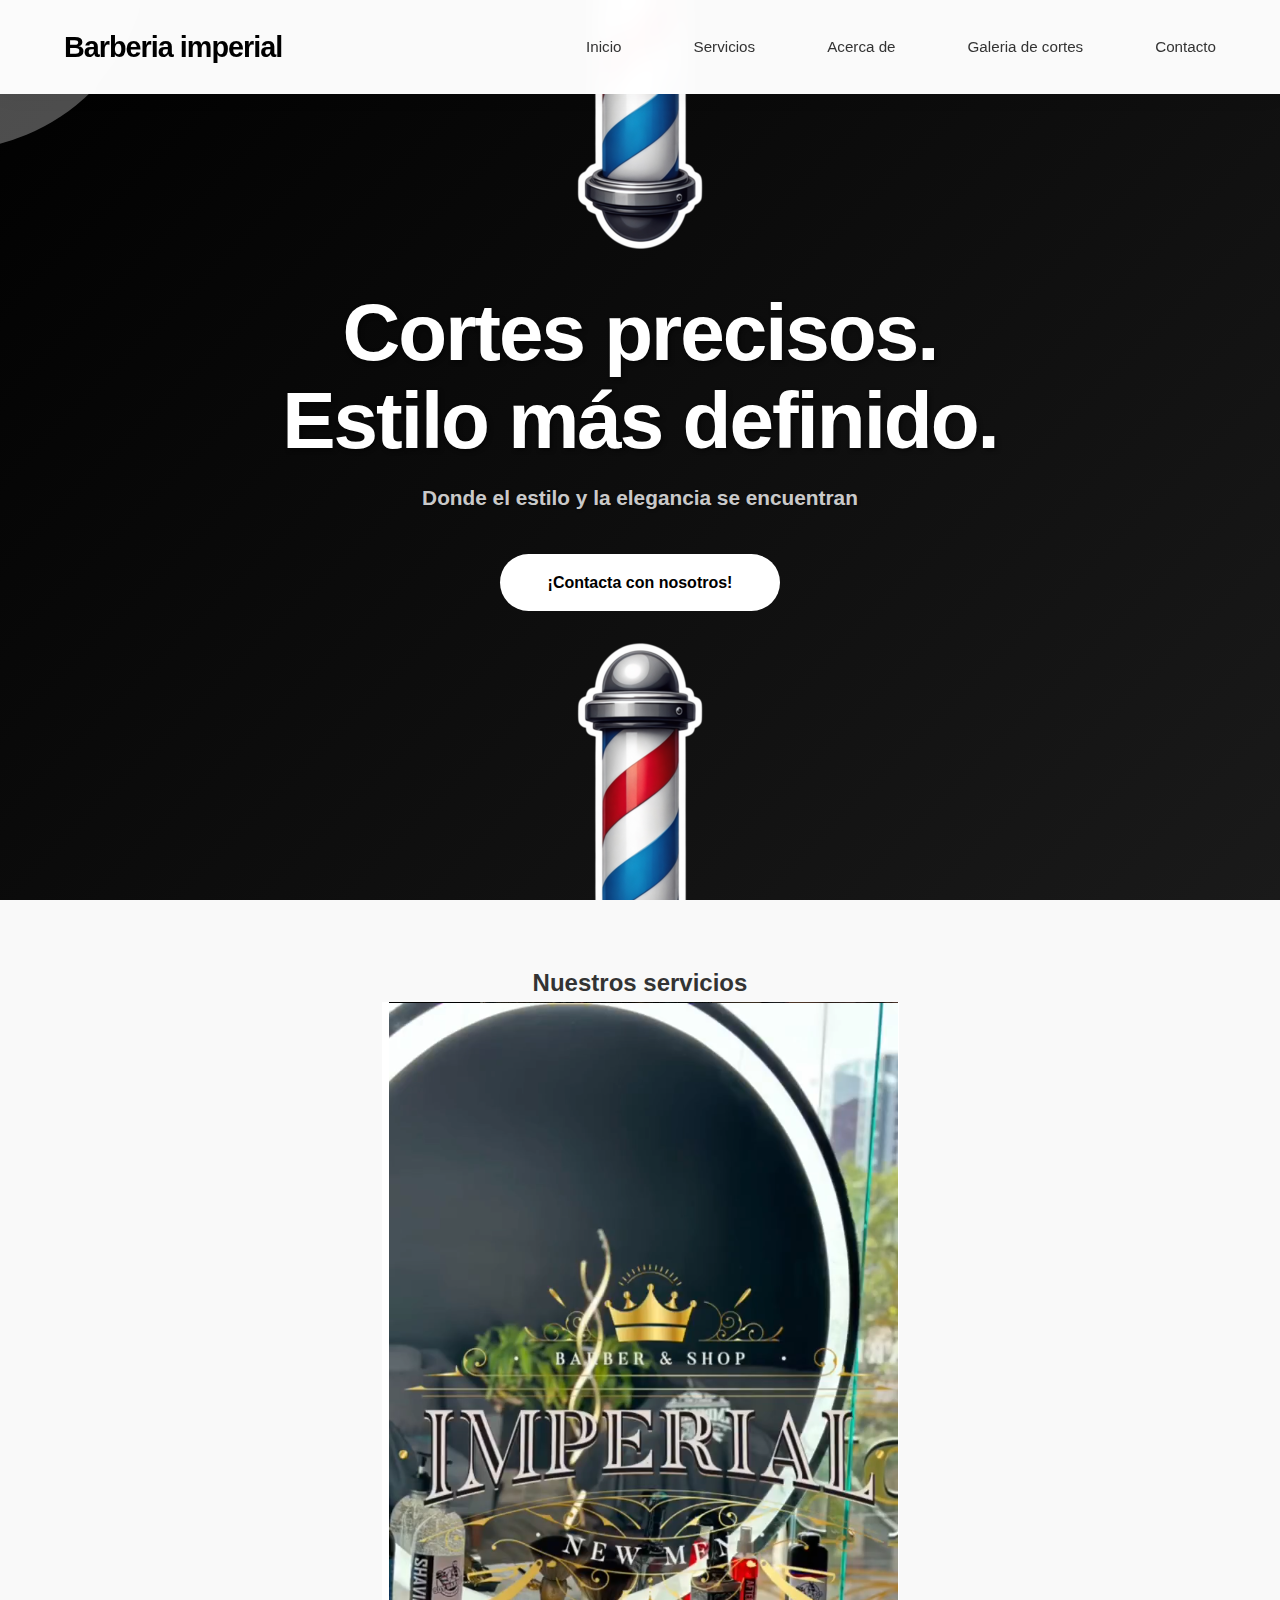
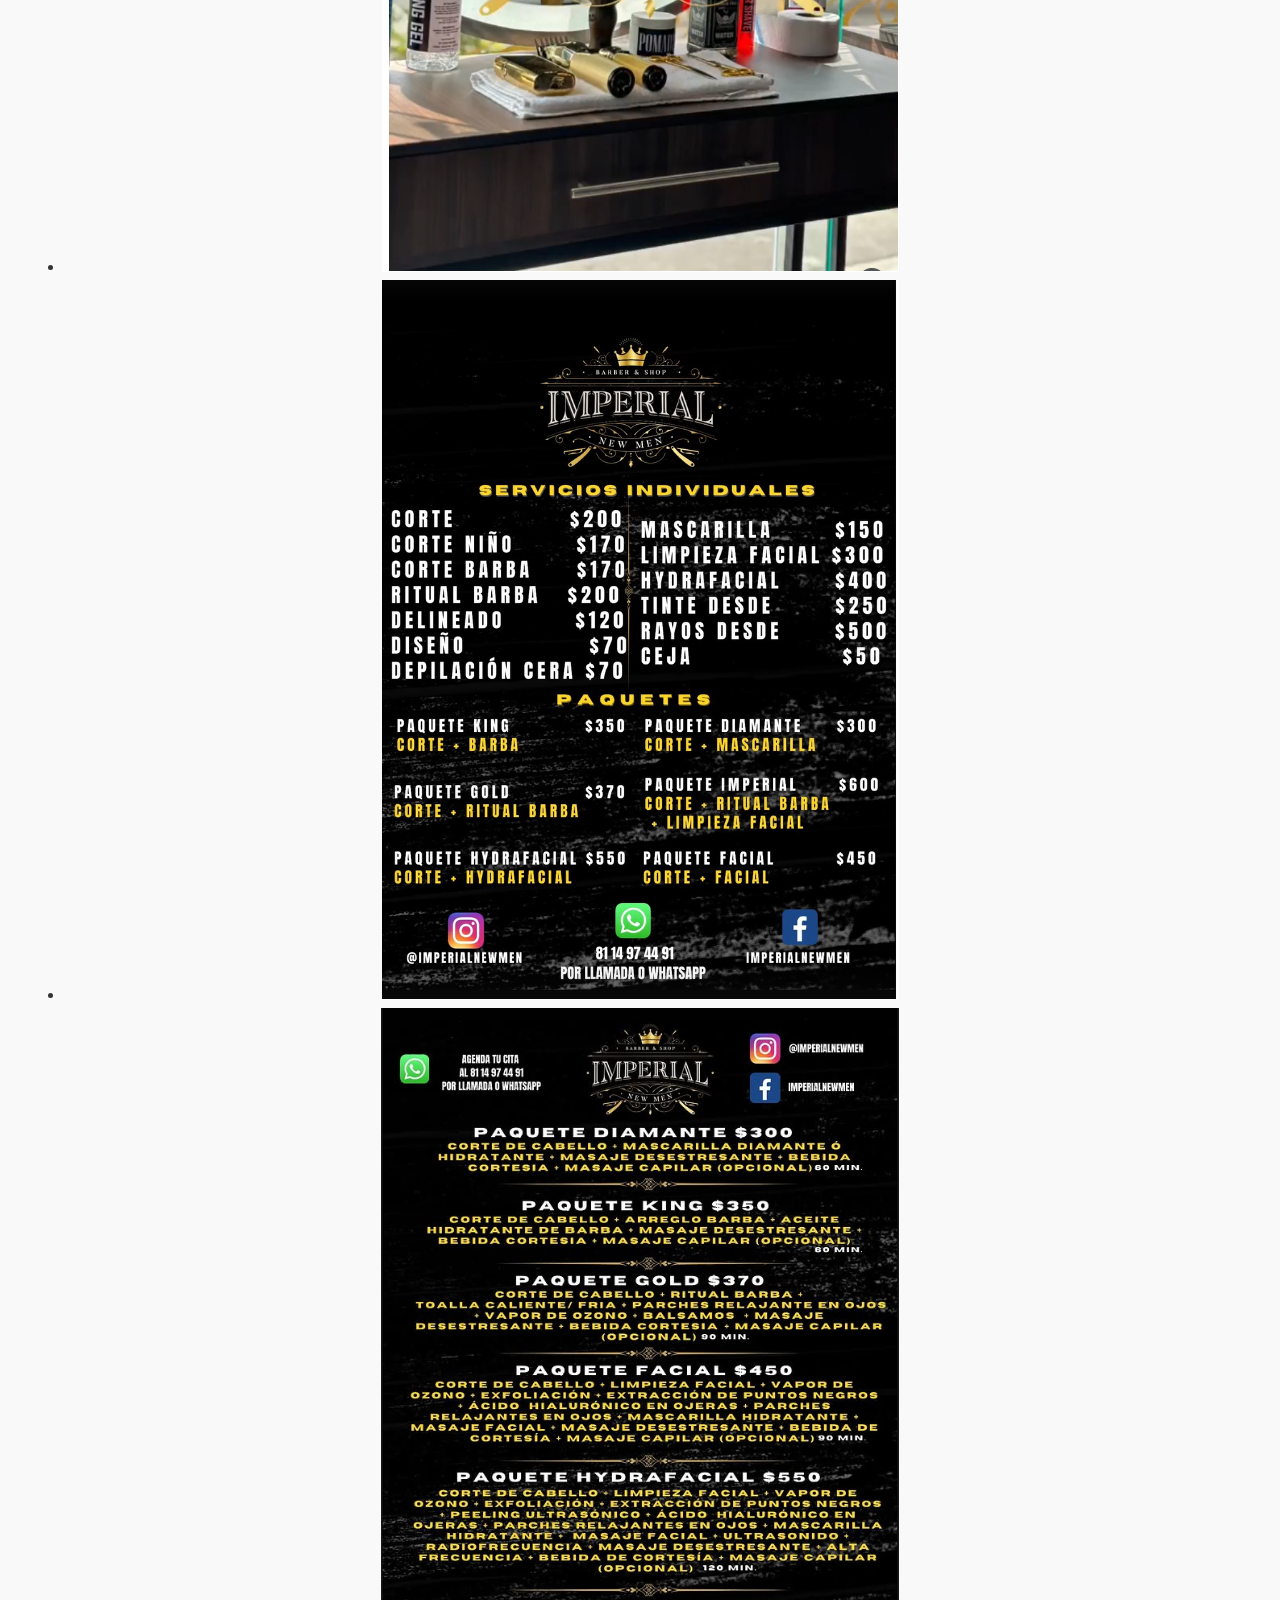
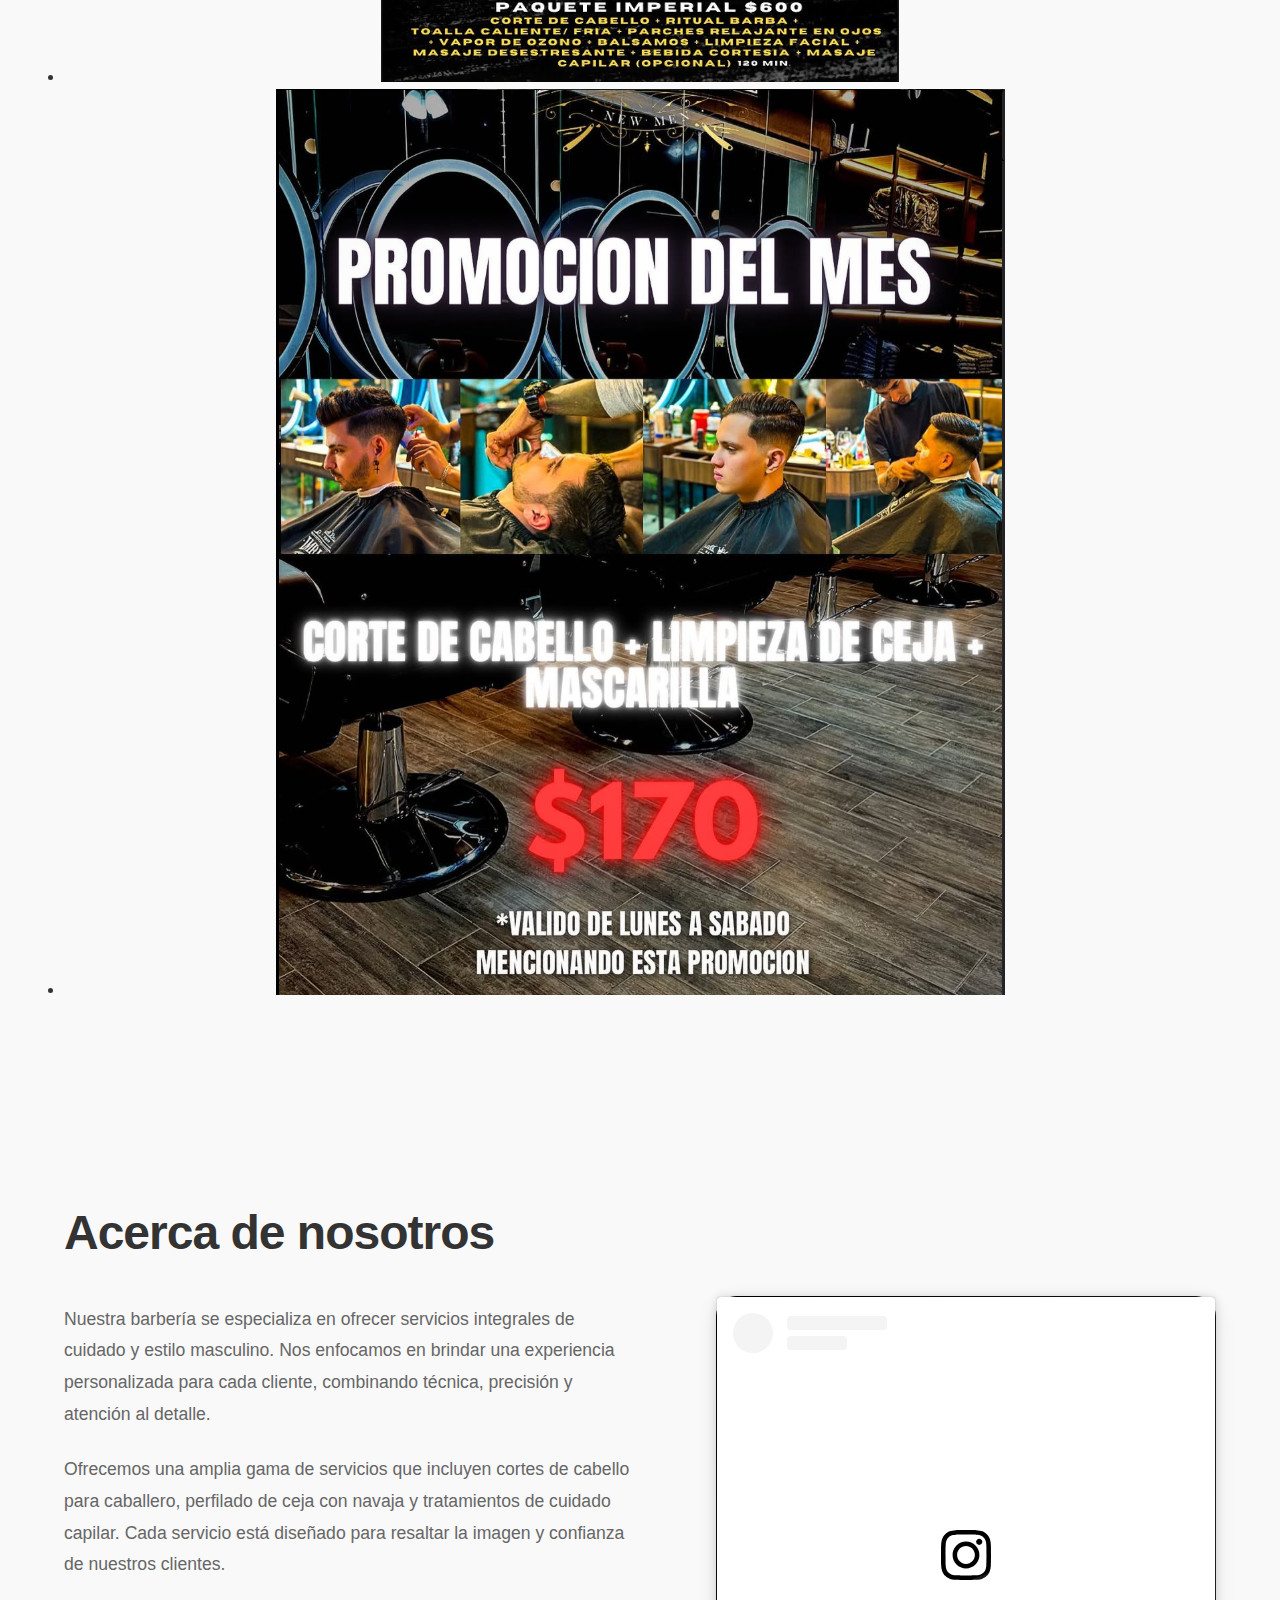
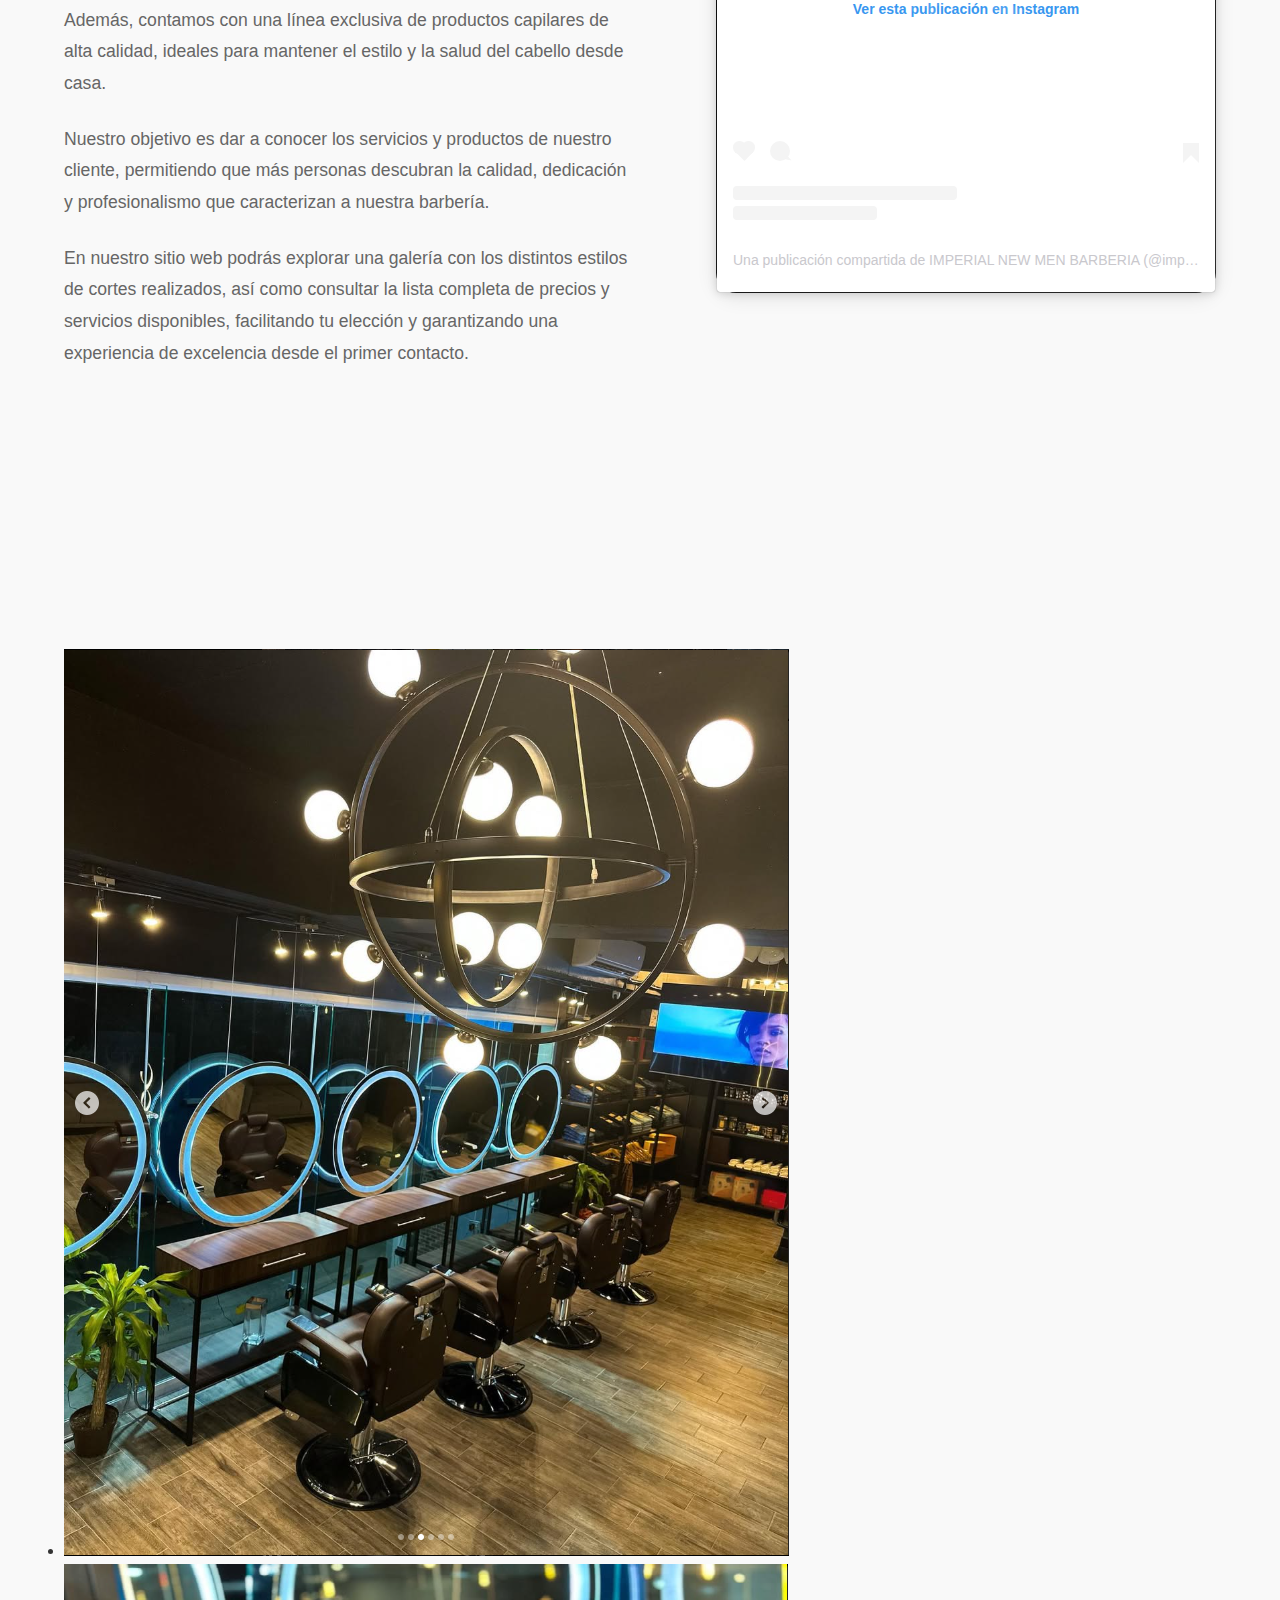
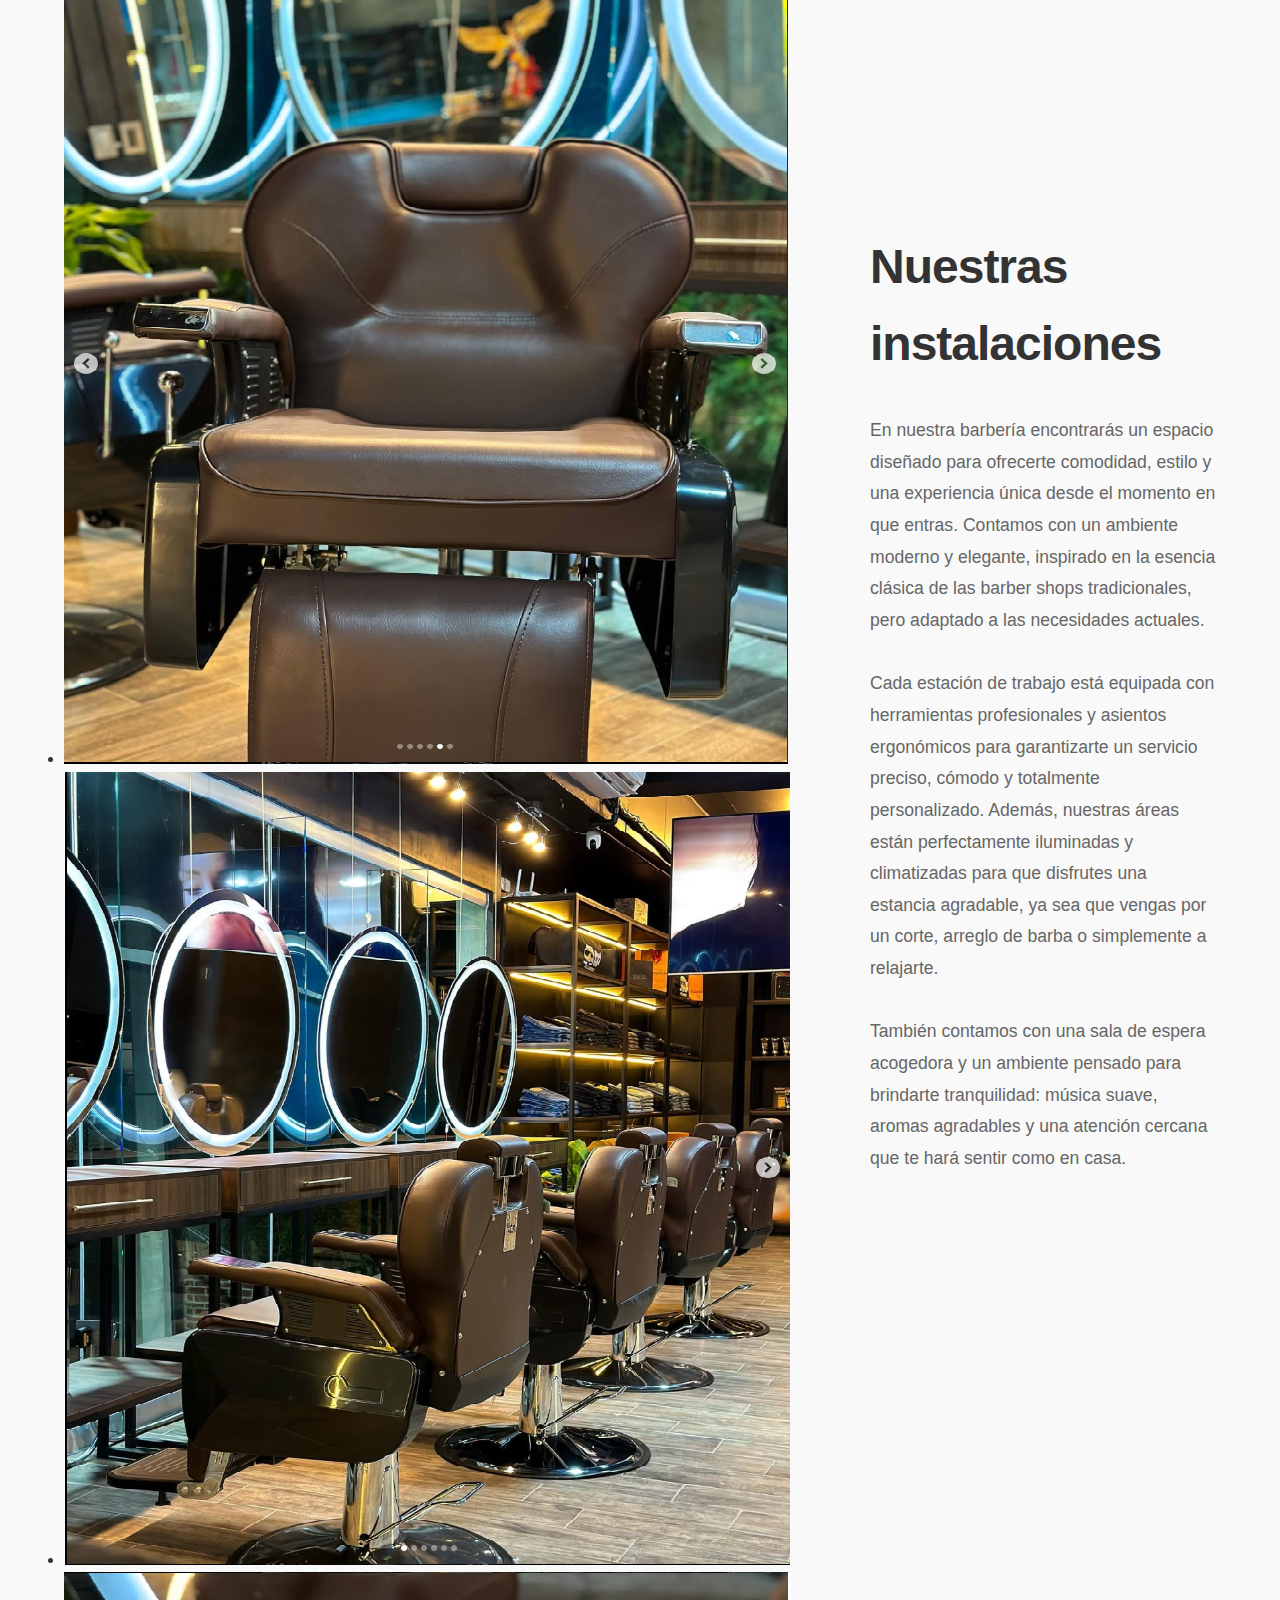
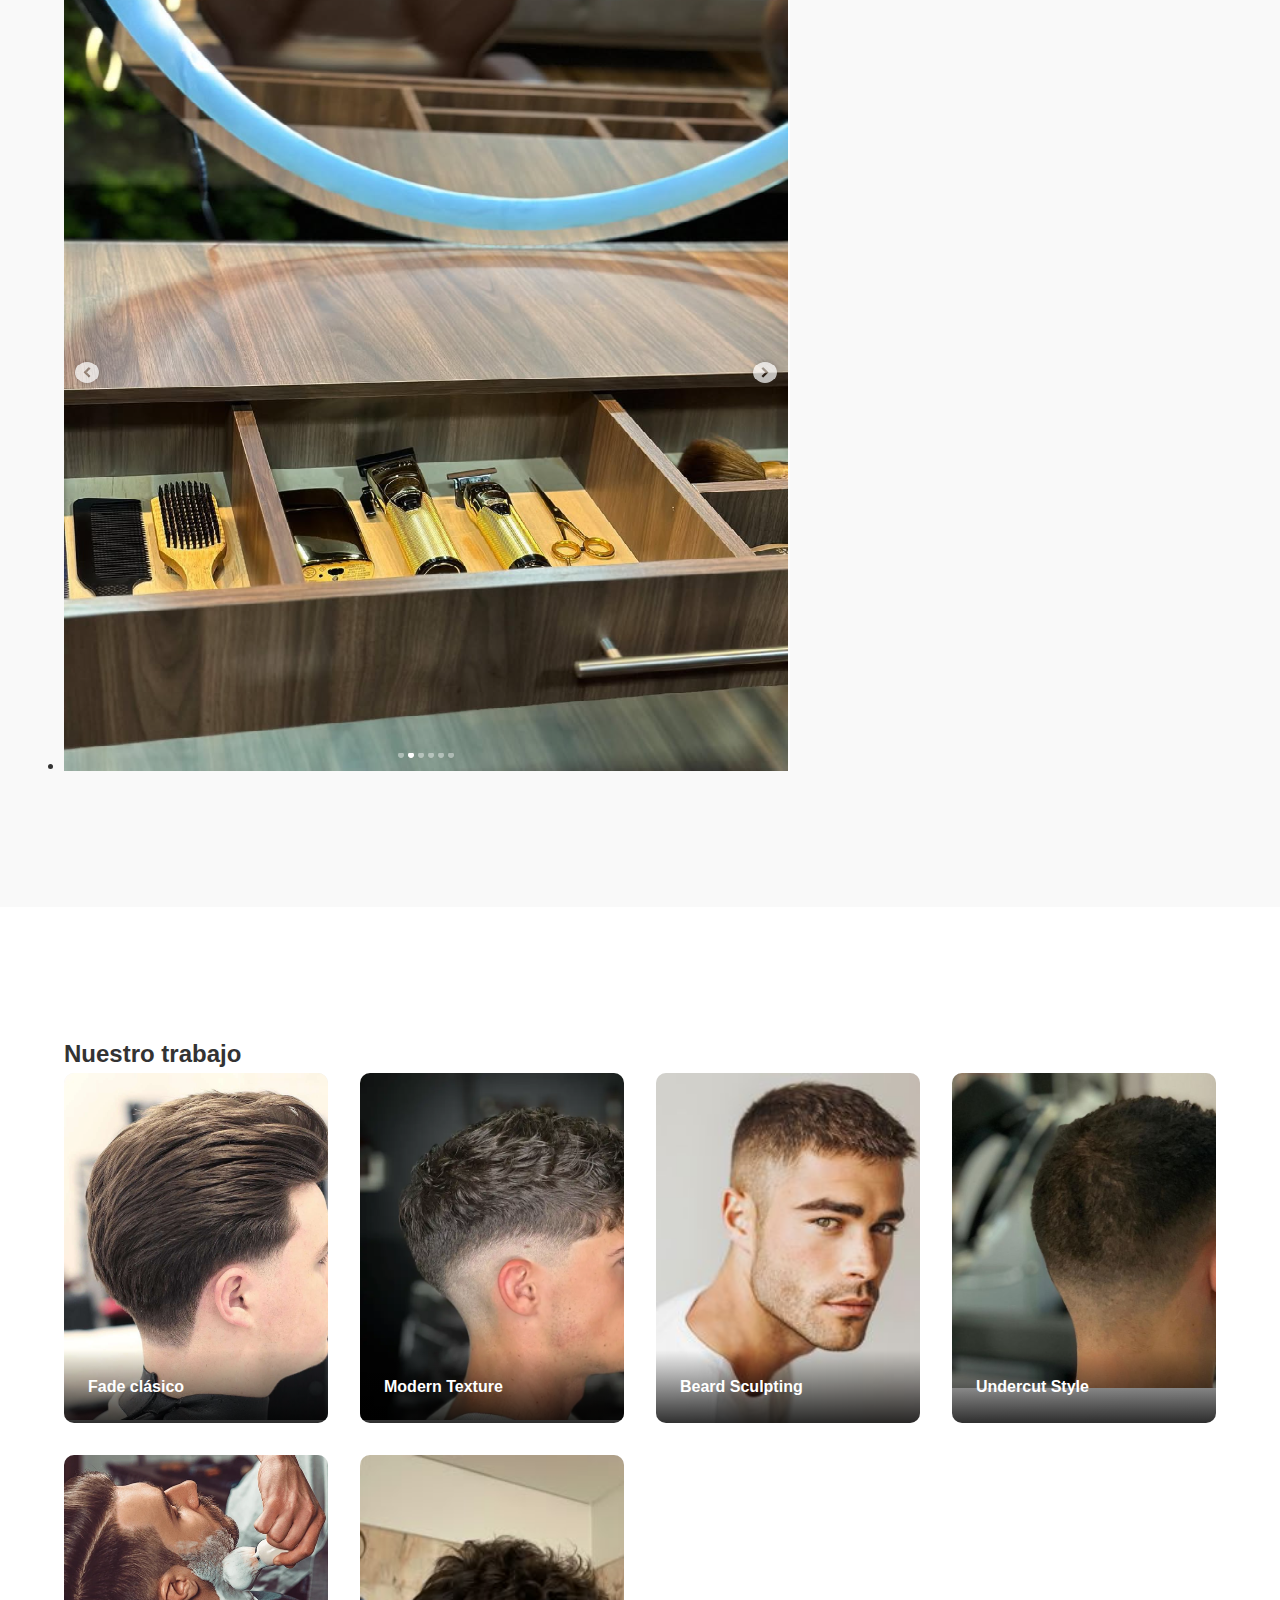
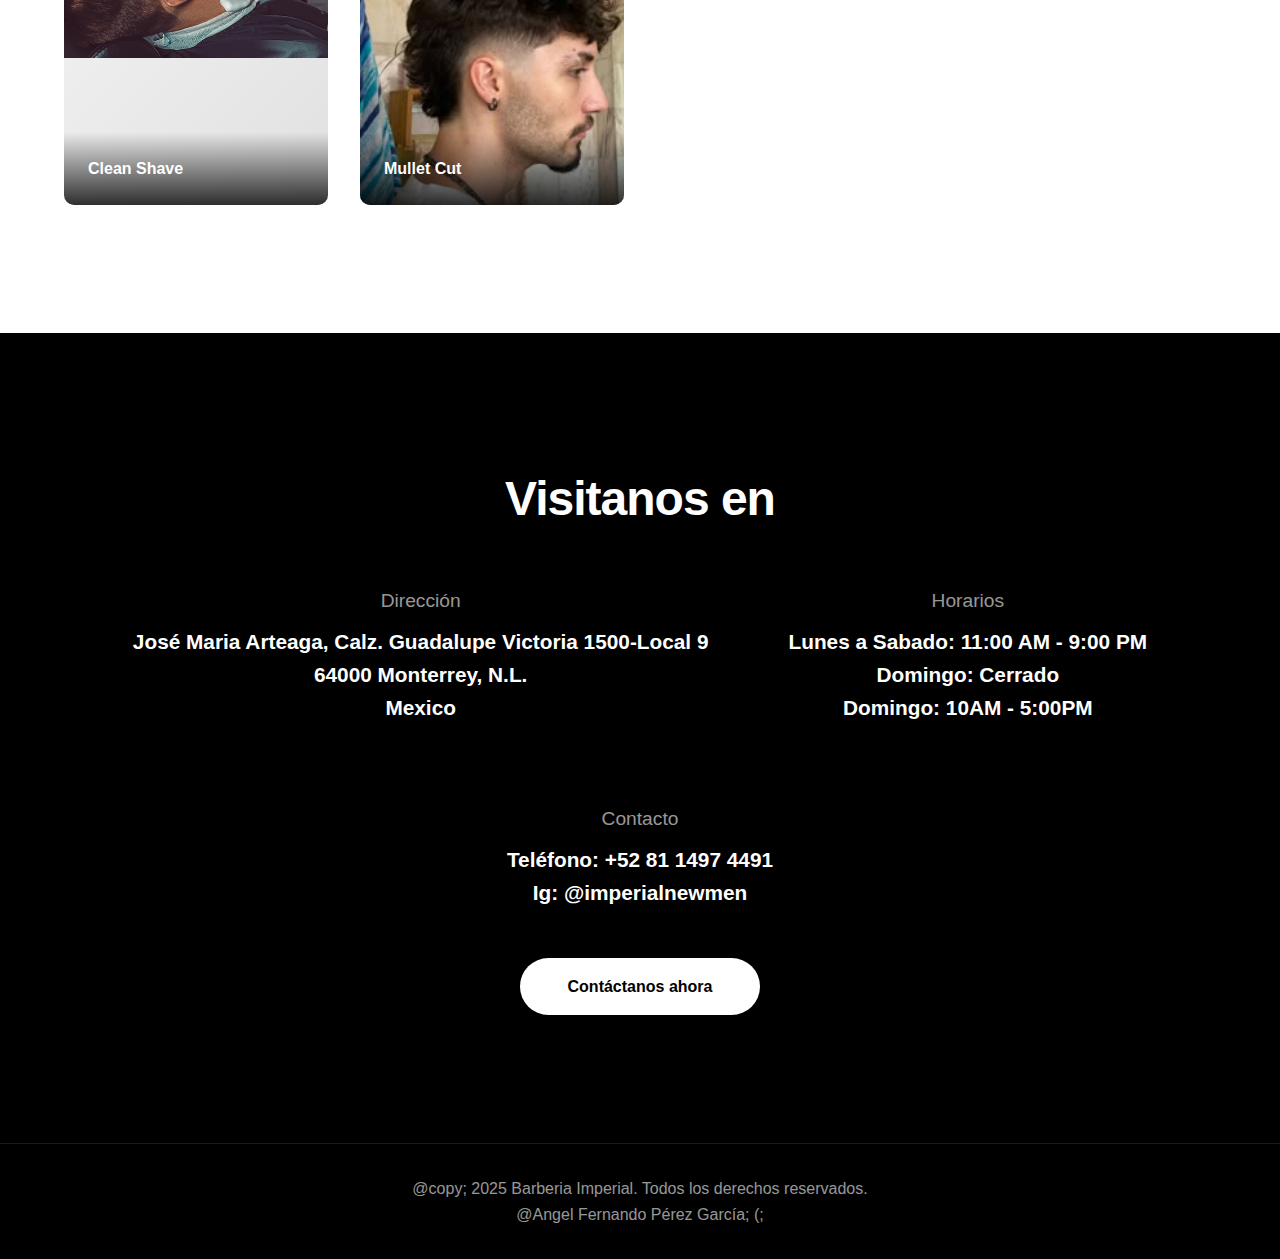
<file: index.html>
<!DOCTYPE html>
<html lang="en">
<head>
    <meta charset="UTF-8">
    <meta name="viewport" content="width=device-width, initial-scale=1.0">
    <title>BarberShop Imperial</title>
    <link rel="stylesheet" href="styles.css">
</head>

<body>
 
    <header>
        <nav>
            <div class="logo"> 
                Barberia imperial
            </div>
            <ul class="nav-anclas">
                <li><a href="#Inicio">Inicio</a></li>
                <li><a href="#servicios">Servicios</a></li>
                <li><a href="#Acerca">Acerca de</a></li>
                <li> <a href="#Galeria">Galeria de cortes</a></li>
                <li><a href="#Contacto">Contacto</a></li>
            </ul>
        </nav>
    </header>

    
    
    <section class="eslogan" id="Inicio">
        <div class="img-cont">
            <img src="img/paletabarber.png" alt="" class="imgEsloganI">
            <div class="eslogan-cont">
                <h1>Cortes precisos. <br>
                Estilo más definido.
                </h1>
                <p>Donde el estilo y la elegancia se encuentran</p>
                <a href="formulario.html" id="openContactBtn" class="btn-cto">¡Contacta con nosotros!</a>
            </div>
            <img src="img/paletabarber.png" alt="" class="imgEsloganD">
        </div>
    </section>
    
    <section class="servicios" id="servicios">
        <div class="servicios-grid">
            <h2 class="seccion-titulo">  Nuestros servicios </h2>
            <div class="carousel">
                <ul>
                    <li>
                        <img src="img/serviciobarberlogo.png" alt="">
                    </li>
                    <li>
                        <img src="img/serviciobarber.png" alt="">
                        
                    </li>
                    <li>
                        <img src="img/serviciosbarber2.png" alt="">
                    </li>
                    <li>
                        <img src="img/serviciosbarber3.png" alt="">
                    </li>
                </ul>
            </div>    
        </div>
    </section>

    <section class="acerca" id="Acerca">
        <div class="acerca-cont">
            <h2 class="seccion-titulo">Acerca de nosotros</h2>
            <p>Nuestra barbería se especializa en ofrecer servicios integrales de cuidado y estilo masculino. Nos enfocamos en brindar una experiencia personalizada para cada cliente, combinando técnica, precisión y atención al detalle. </p>
            <p>Ofrecemos una amplia gama de servicios que incluyen cortes de cabello para caballero, perfilado de ceja con navaja y tratamientos de cuidado capilar. Cada servicio está diseñado para resaltar la imagen y confianza de nuestros clientes. </p>
            <p>Además, contamos con una línea exclusiva de productos capilares de alta calidad, ideales para mantener el estilo y la salud del cabello desde casa. <p>
            <p>Nuestro objetivo es dar a conocer los servicios y productos de nuestro cliente, permitiendo que más personas descubran la calidad, dedicación y profesionalismo que caracterizan a nuestra barbería. </p>
            <p>En nuestro sitio web podrás explorar una galería con los distintos estilos de cortes realizados, así como consultar la lista completa de precios y servicios disponibles, facilitando tu elección y garantizando una experiencia de excelencia desde el primer contacto.  </p>
        </div>

        <div class="acerca-img"> 
           <blockquote class="instagram-media" data-instgrm-captioned data-instgrm-permalink="https://www.instagram.com/reel/Cle-8IFpd_q/?utm_source=ig_embed&amp;utm_campaign=loading" data-instgrm-version="14" style=" background:#FFF; border:0; border-radius:3px; box-shadow:0 0 1px 0 rgba(0,0,0,0.5),0 1px 10px 0 rgba(0,0,0,0.15); margin: 1px; max-width:540px; min-width:326px; padding:0; width:99.375%; width:-webkit-calc(100% - 2px); width:calc(100% - 2px);"><div style="padding:16px;"> <a href="https://www.instagram.com/reel/Cle-8IFpd_q/?utm_source=ig_embed&amp;utm_campaign=loading" style=" background:#FFFFFF; line-height:0; padding:0 0; text-align:center; text-decoration:none; width:100%;" target="_blank"> <div style=" display: flex; flex-direction: row; align-items: center;"> <div style="background-color: #F4F4F4; border-radius: 50%; flex-grow: 0; height: 40px; margin-right: 14px; width: 40px;"></div> <div style="display: flex; flex-direction: column; flex-grow: 1; justify-content: center;"> <div style=" background-color: #F4F4F4; border-radius: 4px; flex-grow: 0; height: 14px; margin-bottom: 6px; width: 100px;"></div> <div style=" background-color: #F4F4F4; border-radius: 4px; flex-grow: 0; height: 14px; width: 60px;"></div></div></div><div style="padding: 19% 0;"></div> <div style="display:block; height:50px; margin:0 auto 12px; width:50px;"><svg width="50px" height="50px" viewBox="0 0 60 60" version="1.1" xmlns="https://www.w3.org/2000/svg" xmlns:xlink="https://www.w3.org/1999/xlink"><g stroke="none" stroke-width="1" fill="none" fill-rule="evenodd"><g transform="translate(-511.000000, -20.000000)" fill="#000000"><g><path d="M556.869,30.41 C554.814,30.41 553.148,32.076 553.148,34.131 C553.148,36.186 554.814,37.852 556.869,37.852 C558.924,37.852 560.59,36.186 560.59,34.131 C560.59,32.076 558.924,30.41 556.869,30.41 M541,60.657 C535.114,60.657 530.342,55.887 530.342,50 C530.342,44.114 535.114,39.342 541,39.342 C546.887,39.342 551.658,44.114 551.658,50 C551.658,55.887 546.887,60.657 541,60.657 M541,33.886 C532.1,33.886 524.886,41.1 524.886,50 C524.886,58.899 532.1,66.113 541,66.113 C549.9,66.113 557.115,58.899 557.115,50 C557.115,41.1 549.9,33.886 541,33.886 M565.378,62.101 C565.244,65.022 564.756,66.606 564.346,67.663 C563.803,69.06 563.154,70.057 562.106,71.106 C561.058,72.155 560.06,72.803 558.662,73.347 C557.607,73.757 556.021,74.244 553.102,74.378 C549.944,74.521 548.997,74.552 541,74.552 C533.003,74.552 532.056,74.521 528.898,74.378 C525.979,74.244 524.393,73.757 523.338,73.347 C521.94,72.803 520.942,72.155 519.894,71.106 C518.846,70.057 518.197,69.06 517.654,67.663 C517.244,66.606 516.755,65.022 516.623,62.101 C516.479,58.943 516.448,57.996 516.448,50 C516.448,42.003 516.479,41.056 516.623,37.899 C516.755,34.978 517.244,33.391 517.654,32.338 C518.197,30.938 518.846,29.942 519.894,28.894 C520.942,27.846 521.94,27.196 523.338,26.654 C524.393,26.244 525.979,25.756 528.898,25.623 C532.057,25.479 533.004,25.448 541,25.448 C548.997,25.448 549.943,25.479 553.102,25.623 C556.021,25.756 557.607,26.244 558.662,26.654 C560.06,27.196 561.058,27.846 562.106,28.894 C563.154,29.942 563.803,30.938 564.346,32.338 C564.756,33.391 565.244,34.978 565.378,37.899 C565.522,41.056 565.552,42.003 565.552,50 C565.552,57.996 565.522,58.943 565.378,62.101 M570.82,37.631 C570.674,34.438 570.167,32.258 569.425,30.349 C568.659,28.377 567.633,26.702 565.965,25.035 C564.297,23.368 562.623,22.342 560.652,21.575 C558.743,20.834 556.562,20.326 553.369,20.18 C550.169,20.033 549.148,20 541,20 C532.853,20 531.831,20.033 528.631,20.18 C525.438,20.326 523.257,20.834 521.349,21.575 C519.376,22.342 517.703,23.368 516.035,25.035 C514.368,26.702 513.342,28.377 512.574,30.349 C511.834,32.258 511.326,34.438 511.181,37.631 C511.035,40.831 511,41.851 511,50 C511,58.147 511.035,59.17 511.181,62.369 C511.326,65.562 511.834,67.743 512.574,69.651 C513.342,71.625 514.368,73.296 516.035,74.965 C517.703,76.634 519.376,77.658 521.349,78.425 C523.257,79.167 525.438,79.673 528.631,79.82 C531.831,79.965 532.853,80.001 541,80.001 C549.148,80.001 550.169,79.965 553.369,79.82 C556.562,79.673 558.743,79.167 560.652,78.425 C562.623,77.658 564.297,76.634 565.965,74.965 C567.633,73.296 568.659,71.625 569.425,69.651 C570.167,67.743 570.674,65.562 570.82,62.369 C570.966,59.17 571,58.147 571,50 C571,41.851 570.966,40.831 570.82,37.631"></path></g></g></g></svg></div><div style="padding-top: 8px;"> <div style=" color:#3897f0; font-family:Arial,sans-serif; font-size:14px; font-style:normal; font-weight:550; line-height:18px;">Ver esta publicación en Instagram</div></div><div style="padding: 12.5% 0;"></div> <div style="display: flex; flex-direction: row; margin-bottom: 14px; align-items: center;"><div> <div style="background-color: #F4F4F4; border-radius: 50%; height: 12.5px; width: 12.5px; transform: translateX(0px) translateY(7px);"></div> <div style="background-color: #F4F4F4; height: 12.5px; transform: rotate(-45deg) translateX(3px) translateY(1px); width: 12.5px; flex-grow: 0; margin-right: 14px; margin-left: 2px;"></div> <div style="background-color: #F4F4F4; border-radius: 50%; height: 12.5px; width: 12.5px; transform: translateX(9px) translateY(-18px);"></div></div><div style="margin-left: 8px;"> <div style=" background-color: #F4F4F4; border-radius: 50%; flex-grow: 0; height: 20px; width: 20px;"></div> <div style=" width: 0; height: 0; border-top: 2px solid transparent; border-left: 6px solid #f4f4f4; border-bottom: 2px solid transparent; transform: translateX(16px) translateY(-4px) rotate(30deg)"></div></div><div style="margin-left: auto;"> <div style=" width: 0px; border-top: 8px solid #F4F4F4; border-right: 8px solid transparent; transform: translateY(16px);"></div> <div style=" background-color: #F4F4F4; flex-grow: 0; height: 12px; width: 16px; transform: translateY(-4px);"></div> <div style=" width: 0; height: 0; border-top: 8px solid #F4F4F4; border-left: 8px solid transparent; transform: translateY(-4px) translateX(8px);"></div></div></div> <div style="display: flex; flex-direction: column; flex-grow: 1; justify-content: center; margin-bottom: 24px;"> <div style=" background-color: #F4F4F4; border-radius: 4px; flex-grow: 0; height: 14px; margin-bottom: 6px; width: 224px;"></div> <div style=" background-color: #F4F4F4; border-radius: 4px; flex-grow: 0; height: 14px; width: 144px;"></div></div></a><p style=" color:#c9c8cd; font-family:Arial,sans-serif; font-size:14px; line-height:17px; margin-bottom:0; margin-top:8px; overflow:hidden; padding:8px 0 7px; text-align:center; text-overflow:ellipsis; white-space:nowrap;"><a href="https://www.instagram.com/reel/Cle-8IFpd_q/?utm_source=ig_embed&amp;utm_campaign=loading"  style=" color:#c9c8cd; font-family:Arial,sans-serif; font-size:14px; font-style:normal; font-weight:normal; line-height:17px; text-decoration:none;" target="_blank">Una publicación compartida de IMPERIAL NEW MEN BARBERIA (@imperialnewmen)</a></p></div></blockquote>
        </div>
    </section>

    <section class="acerca" id="acerca">
        
        <div class="">
            <div class="carousel">
                <ul>
                    <li>
                        <img src="img/instalacion1png.png" alt="">
                    </li>
                    <li>
                        <img src="img/instalacion2.png" alt="">
                        
                    </li>
                    <li>
                        <img src="img/instalacion3.png" alt="">
                    </li>
                    <li>
                        <img src="img/instalacion4.png" alt="">
                    </li>
                </ul>
            </div>   
        </div>
        <div class="acerca-cont">
            <h2 class="seccion-titulo"> Nuestras instalaciones</h2>
            <p>En nuestra barbería encontrarás un espacio diseñado para ofrecerte comodidad, estilo y una experiencia única desde el momento en que entras. Contamos con un ambiente moderno y elegante, inspirado en la esencia clásica de las barber shops tradicionales, pero adaptado a las necesidades actuales. <br> <br>

            Cada estación de trabajo está equipada con herramientas profesionales y asientos ergonómicos para garantizarte un servicio preciso, cómodo y totalmente personalizado. Además, nuestras áreas están perfectamente iluminadas y climatizadas para que disfrutes una estancia agradable, ya sea que vengas por un corte, arreglo de barba o simplemente a relajarte. <br> <br>

            También contamos con una sala de espera acogedora y un ambiente pensado para brindarte tranquilidad: música suave, aromas agradables y una atención cercana que te hará sentir como en casa.</p>
        </div>
    </section>

    <section class="galeria" id="Galeria">
        <h2 class="seccion-titulo"> Nuestro trabajo</h2>
        <div class="galeria-grid">
            <div class="galeria-foto" data-label="Fade clásico" > <img src="img/fadeclasico.png" alt="FadeClasico" style="width: 305px; height: max-content;"></div>
            <div class="galeria-foto" data-label="Modern Texture" > <img src="img/modernTexture.png" alt="Modern Texture" style="width: 340px; height: max-content;"> </div>
            <div class="galeria-foto" data-label="Beard Sculpting"> <img src="img/beard.png" alt="beardsculpting" style="width: 305px; height: max-content;"> </div>
            <div class="galeria-foto" data-label="Undercut Style"><img src="img/undercut.png" alt="undercut" style="width: 420px; height: max-content;"> </div>
            <div class="galeria-foto" data-label="Clean Shave"><img src="img/cleanshave.png" alt="CleanShave" style="width: 305px; height: max-content;"> </div>
            <div class="galeria-foto" data-label="Mullet Cut"><img src="img/mullet.png" alt="Mullet" style="width: 305px; height: max-content;"> </div>
        </div>
    </section>


    <section class="contacto" id="Contacto">
        <h2>Visitanos en</h2>
        <div class="contacto-info">
            <div class="info-obj">
                <h4>Dirección</h3>
                <p>José Maria Arteaga, Calz. Guadalupe Victoria 1500-Local 9 <br>64000 Monterrey, N.L.<br>Mexico</p>
            </div>
            <div class="info-obj">
                <h4>Horarios</h4>
                <p>Lunes a Sabado: 11:00 AM - 9:00 PM <br> Domingo: Cerrado
                <br> Domingo: 10AM - 5:00PM</p>   
                </p>
            </div>
            <div class="info-obj">
                <h4>Contacto</h4>
                <p>Teléfono: +52 81 1497 4491 <br> Ig: @imperialnewmen </p>
            </div>      
        </div>
       <a href="formulario.html" id="openContactBtn" class="btn-cto">Contáctanos ahora</a> 
    </section>


    <footer>
        <p>@copy; 2025 Barberia Imperial. Todos los derechos reservados. 
            <br> @Angel Fernando Pérez García; (;
        </p>
    </footer>


    <script src="https://code.jquery.com/jquery-3.3.1.slim.min.js" integrity="sha384-q8i/X+965DzO0rT7abK41JStQIAqVgRVzpbzo5smXKp4YfRvH+8abtTE1Pi6jizo" crossorigin="anonymous"></script>
    <script src="https://cdn.jsdelivr.net/npm/popper.js@1.14.3/dist/umd/popper.min.js" integrity="sha384-ZMP7rVo3mIykV+2+9J3UJ46jBk0WLaUAdn689aCwoqbBJiSnjAK/l8WvCWPIPm49" crossorigin="anonymous"></script>
    <script src="https://cdn.jsdelivr.net/npm/bootstrap@4.1.3/dist/js/bootstrap.min.js" integrity="sha384-ChfqqxuZUCnJSK3+MXmPNIyE6ZbWh2IMqE241rYiqJxyMiZ6OW/JmZQ5stwEULTy" crossorigin="anonymous"></script>
    <script  src="//www.instagram.com/embed.js"></script>
    <script src="script.js"></script>

</body>
</html>
</file>
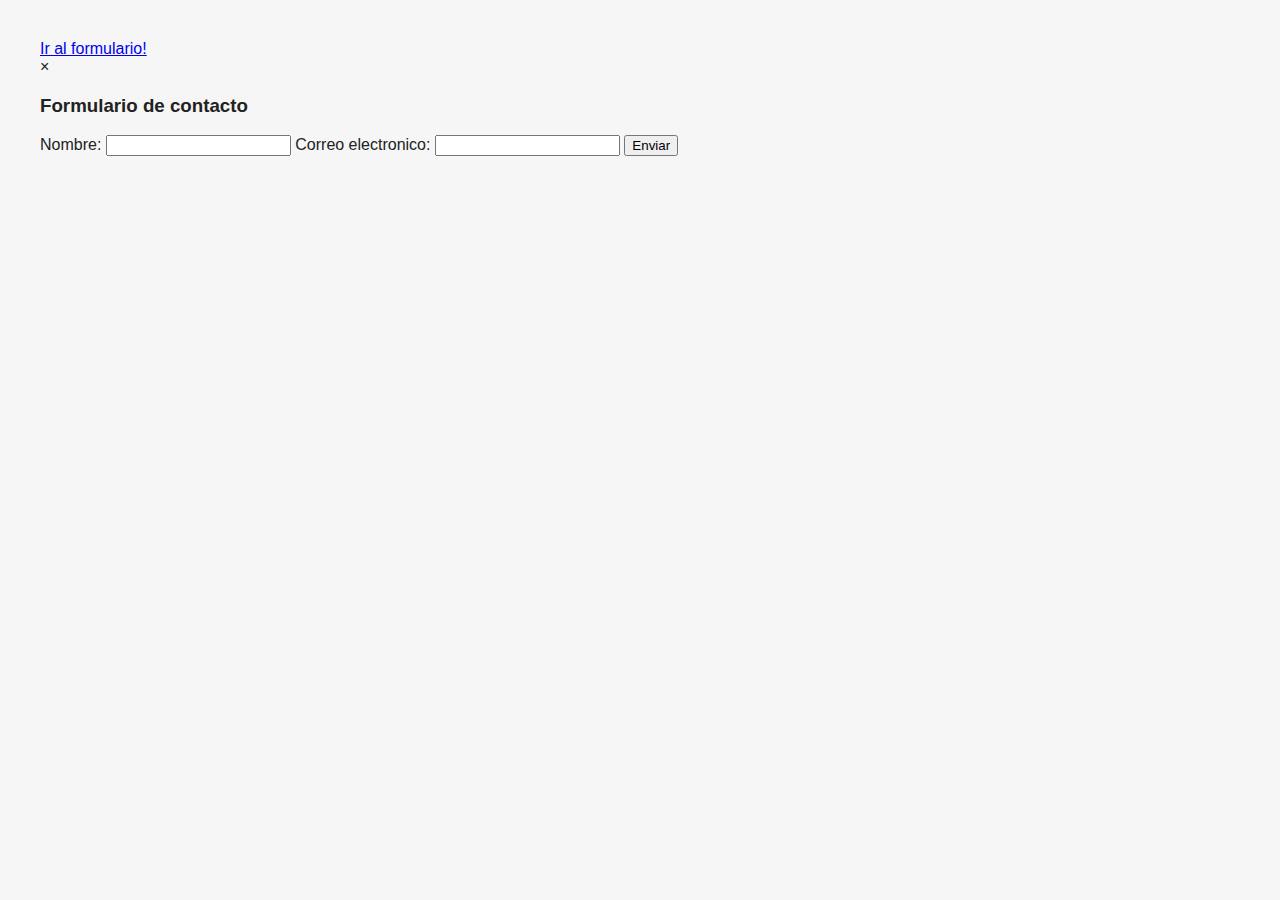
<file: formulario.html>
<!DOCTYPE html>
<html lang="en">
<head>
    <meta charset="UTF-8">
    <meta name="viewport" content="width=device-width, initial-scale=1.0">
    <title>Formulario</title>
    <link rel="stylesheet" href="styleform.css">
</head>
<body>
    
    <a href="index.html" id="openModalBtn">Ir al formulario!</a>
    <div id="myModal" class="myModal">
        <div class="modal-content">
            <span class="close">&times;</span>
            <h3>Formulario de contacto</h3>
            <form action="#get"method="post">
                <label for="name">Nombre:</label>
                <input type="text" id="name" name="name" required>
                <label for="email">Correo electronico:</label>
                <input type="email" name="email" id="email" required>
                <button type="submit">Enviar</button>
            </form>
        </div>
    </div>

    <script src="script.js"></script>
</body>
</html>
</file>
<file: styles.css>
*{
    margin: 0;
    padding: 0;
    box-sizing: border-box;
}

body{
        font-family: -apple-system, BlinkMacSystemFont, 'Segoe UI', Roboto, Oxygen, Ubuntu, Cantarell, sans-serif;
        line-height: 1.6;
        color: #333;
        overflow-x: hidden;
}

nav{
    position: fixed;
    width: 100%;
    background: rgba(255,255,255,0.98);
    backdrop-filter: blur(10px);
    padding: 1.5rem 5%;
    display: flex;
    justify-content: space-between;
    align-items: center;
    z-index:1000;
    box-shadow: 0 2px 20px rgba(0, 0, 0, 0.05);
}

a{
    text-decoration: none;
}
nav .logo{
    font-size: 1.8rem;
    font-weight: 700;
    color: #000;
    letter-spacing: -1px;
}

.nav-anclas{
    display: flex;
    gap:2.5rem;
    list-style: none;
}   

.nav-anclas li{
    display: inline;
    margin-left: 2rem;
}

.nav-anclas a{
    text-decoration: none;
    color:#333;
    font-weight: 500;
    transition: color 0.3s;
    font-size: 0.95rem;
    outline: none;
}

.nav-anclas a:hover{
    color: #666;
}

.eslogan{
   height: 100vh;
   background: linear-gradient(135deg, #000 0%, #1a1a1a 100%);
   display: flex;
   align-items: center;
   justify-content: center;
   text-align: center;
   color: white;
   position: relative;
   overflow: hidden
}

.eslogan::before{
    content: '';
    position: absolute;
    width: 400px;
    height: 400px;
    background: rgba(255, 255, 255, 0.3);
    border-radius: 50%;
    top: -250px;
    left: -250px;
    animation: pulse 6s infinite;
}

.eslogan-cont{
    z-index: 1;
    max-width: 800px;
    padding: 2rem
}

.eslogan h1{
    font-size: 5rem;
    font-weight: 700;
    margin-bottom: 1rem;
    letter-spacing: -2px;
    line-height: 1.1;
    text-shadow: 2px 2px 4px rgba(0, 0, 0, 0.5);
}

.eslogan p{
    font-size: 1.3rem;
    margin-bottom: 2.5rem;
    color: rgba(255, 255, 255, 0.8);
    font-weight: 800;
    text-shadow: 1px 1px 3px rgba(0, 0, 0, 0.3);
}

.btn-cto{
    display: inline-block;
    padding: 1rem 3rem;
    background: white;
    color: black;
    border-radius: 50px;
    text-decoration: none;
    font-size: 1rem;
    font-weight: 600;
    transition: all 0.3s;
}

.btn-cto:hover{
    background: 0 10px 30px rgba(255, 255, 255, 0.3);
    transform: translateY(-3px);
}

/* seccion de servicios (hacerla) */

.servicios{
    padding: 4rem 5%;
    background: #f9f9f9;
    text-align: center;
}

.acerca{
    padding: 8rem 5%;
    background: #f9f9f9;
    display: flex;
    align-items: center;
    gap: 5rem;
}

.acerca-cont{
    flex: 1;
    max-width: 600px;
}

.acerca-cont h2{
    font-size: 3rem;
    margin-bottom: 2rem;
    font-weight: 700;
    letter-spacing: -1px;
}

.acerca-cont p{
    font-size: 1.1rem;
    margin-bottom: 1.5rem;
    color: #666;
    line-height: 1.8;
}

.acerca-img{
    flex: 1;
    max-width: 500px;
    background: linear-gradient(135deg, #000 0%, #333 100%);
    border-radius: 20px;
    position: relative;
    box-shadow: 0 4px 20px rgba(0, 0, 0, 0.1);
}

.acerca-img::after{
     content: '✂';
            position: absolute;
            font-size: 10rem;
            color: rgba(255, 255, 255, 0.1);
            top: 50%;
            left: 50%;
            transform: translate(-50%, -50%);
}

.galeria{
    padding: 8rem 5%;
    background:white;
}

.galeria-grid{
    display: grid;
    grid-template-columns: repeat(auto-fit, minmax(250px, 1fr));
    gap: 2rem;
    max-width: 1200px;
    margin: 0 auto;
}

.galeria-foto{
    height: 350px;
    background: linear-gradient(135deg, #f5f5f5 0%, #e0e0e0 100%);
    border-radius: 10px;
    position: relative;
    overflow: hidden;  
    cursor: pointer;
    transition: transform 0.3s;
}

.galeria-foto:hover{
    transform: scale(1.05);
}

.galeria-foto::after{
    content: attr(data-label);
            position: absolute;
            bottom: 0;
            left: 0;
            right: 0;
            padding: 1.5rem;
            background: linear-gradient(to top, rgba(0,0,0,0.8), transparent);
            color: white;
            font-weight: 600;
}

.contacto{
    padding: 8rem 5%;
    background-color: #000;
    color: white;
    text-align: center;
}

.contacto h2{
    font-size: 3rem;
    margin-bottom: 2rem;
    font-weight: 700;
    letter-spacing: -1px;
}

.contacto-info{
    display: flex;
    justify-content: center;
    gap: 5rem;
    margin: 3rem 0;
    flex-wrap: wrap;
}

.info-obj{
    text-align: center;
}

.info-obj h4{
    font-size: 1.2rem;
    margin-bottom: .5rem;
    font-weight: 500;
    color: rgba(255, 255, 255, 0.6);
}

.info-obj p{
    font-size: 1.3rem;
    font-weight: 600;
}

footer{
    background:#000;
    color: rgba(255, 255, 255, 0.6);
    text-align: center;
    padding: 2rem;
    border-top: 1px solid rgba(255, 255, 255, 0.1);
}

/* parte responsive */

@media (max-width: 768px){
    .eslogan h1{
        font-size: 3rem;
    }

    .nav-anclas{
        display: none;
    }
    .acerca{
        flex-direction: column;
    }

    .acerca-cont{
        max-width: 100%;
    }

    .contacto-info{
        flex-direction: column;
        gap: 2rem;
    }
}
</file>
<file: styleform.css>
/* Styles for contact form popup */
body{
    font-family: -apple-system, BlinkMacSystemFont, 'Segoe UI', Roboto, Oxygen, Ubuntu, Cantarell, sans-serif;
    background: #f6f6f6;
    color: #222;
    padding: 2rem;
}

.form-wrapper{
    max-width: 420px;
    margin: 0 auto;
    background: #fff;
    padding: 1.6rem;
    border-radius: 10px;
    box-shadow: 0 8px 30px rgba(0,0,0,0.08);
}

.form-wrapper h2{
    margin-bottom: 0.6rem;
    font-size: 1.4rem;
}

.form-row{ 
    margin-bottom: 0.8rem;
}

.form-row label{
    display:block; font-weight:600; margin-bottom:0.4rem;
 }

.form-row input[type="text"],  .form-row input[type="email"],
.form-row input[type="tel"],   .form-row select, 
.form-row textarea{
    width:100%; padding:0.6rem 0.8rem; border:1px solid #e0e0e0; border-radius:6px; font-size:0.95rem;
}

.form-row textarea{
     min-height:110px; resize:vertical;
}

.form-actions{
     display:flex; gap:0.6rem; justify-content:flex-end; margin-top:0.6rem; 
}

.btn{
    padding:0.6rem 1rem; border-radius:8px; border:none; cursor:pointer; font-weight:700;
}

.btn-primary{
    background:#111; color:#fff; 
}

.btn-secondary{ 
    background:#eee; color:#111; 
}

.success{ 
    text-align:center; 
    padding:1rem; background: #e6ffef; 
    border:1px solid #c8f3d7; 
    color:#036a2b; border-radius:8px; 
    margin-top:0.8rem; 
}

.error{ 
    color:#c0392b; 
    font-size:0.9rem; 
    margin-top:0.4rem; 
}

@media (max-width:480px){
    .form-wrapper{ padding:1rem; border-radius:6px; }
}
</file>
